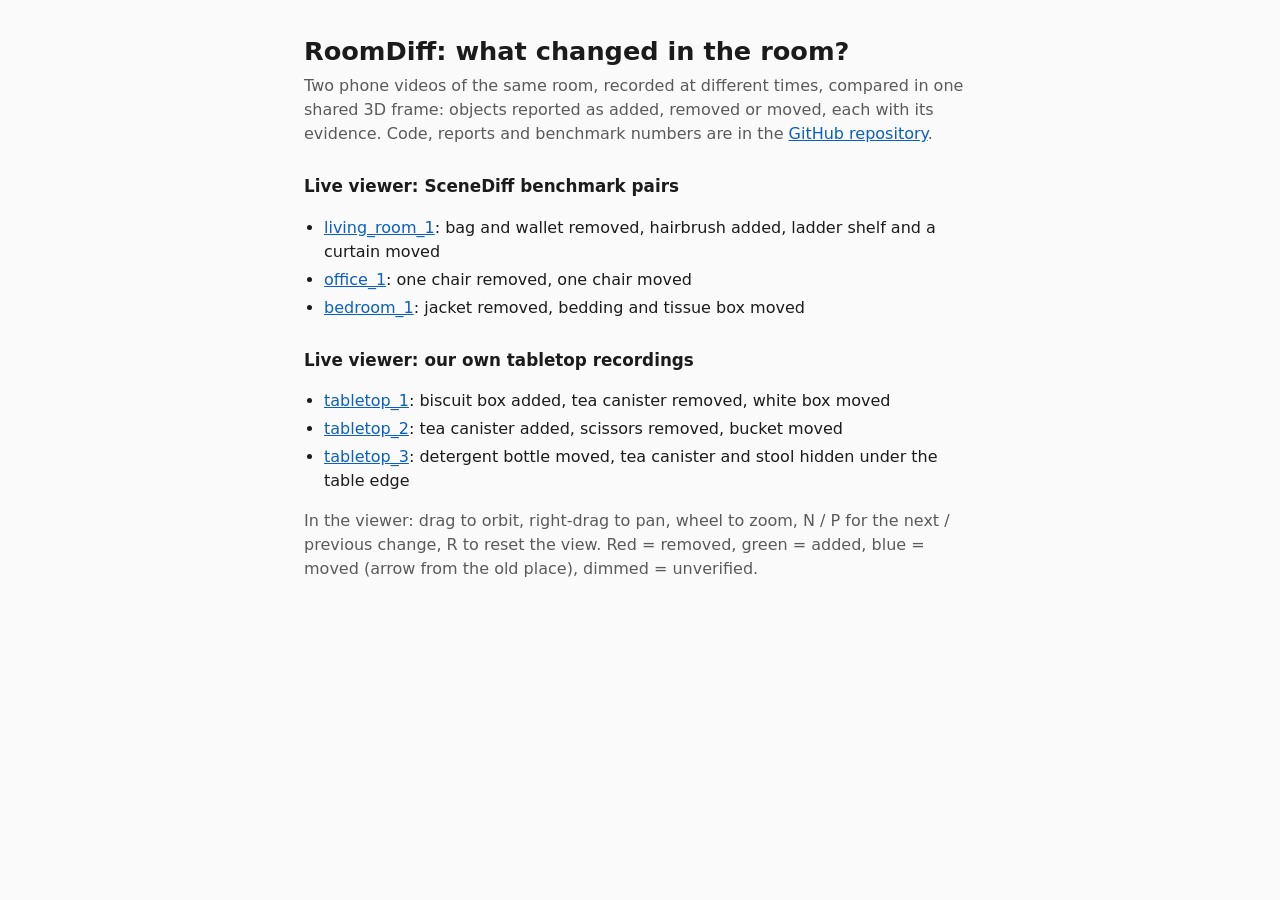
<file: docs/index.html>
<!doctype html>
<html lang="en">
<head>
<meta charset="utf-8">
<meta name="viewport" content="width=device-width, initial-scale=1">
<title>RoomDiff</title>
<style>
  :root { color-scheme: light dark; --fg: #1b1b1b; --bg: #fafafa; --muted: #5a5a5a; --link: #0b5fbf; }
  @media (prefers-color-scheme: dark) { :root { --fg: #e8e8e8; --bg: #16181c; --muted: #a0a0a0; --link: #7cb3ff; } }
  body { margin: 0; padding: 2rem 1rem 3rem; background: var(--bg); color: var(--fg);
         font: 16px/1.5 system-ui, -apple-system, "Segoe UI", sans-serif; }
  main { max-width: 42rem; margin: 0 auto; }
  h1 { font-size: 1.6rem; margin: 0 0 .25rem; }
  p.lead { color: var(--muted); margin-top: 0; }
  h2 { font-size: 1.05rem; margin: 1.75rem 0 .5rem; }
  ul { padding-left: 1.25rem; } li { margin: .25rem 0; }
  a { color: var(--link); }
  code { font-size: .9em; }
</style>
</head>
<body>
<main>
  <h1>RoomDiff: what changed in the room?</h1>
  <p class="lead">Two phone videos of the same room, recorded at different times, compared in one
  shared 3D frame: objects reported as added, removed or moved, each with its evidence.
  Code, reports and benchmark numbers are in the
  <a href="https://github.com/JJQ7/RoomDiff">GitHub repository</a>.</p>

  <h2>Live viewer: SceneDiff benchmark pairs</h2>
  <ul>
    <li><a href="viewer/?scene=scenes/scenediff_living_room_1">living_room_1</a>: bag and wallet removed, hairbrush added, ladder shelf and a curtain moved</li>
    <li><a href="viewer/?scene=scenes/scenediff_office_1">office_1</a>: one chair removed, one chair moved</li>
    <li><a href="viewer/?scene=scenes/scenediff_bedroom_1">bedroom_1</a>: jacket removed, bedding and tissue box moved</li>
  </ul>

  <h2>Live viewer: our own tabletop recordings</h2>
  <ul>
    <li><a href="viewer/?scene=scenes/tabletop_1">tabletop_1</a>: biscuit box added, tea canister removed, white box moved</li>
    <li><a href="viewer/?scene=scenes/tabletop_2">tabletop_2</a>: tea canister added, scissors removed, bucket moved</li>
    <li><a href="viewer/?scene=scenes/tabletop_3">tabletop_3</a>: detergent bottle moved, tea canister and stool hidden under the table edge</li>
  </ul>

  <p class="lead">In the viewer: drag to orbit, right-drag to pan, wheel to zoom, N / P for the next /
  previous change, R to reset the view. Red = removed, green = added, blue = moved (arrow from
  the old place), dimmed = unverified.</p>
</main>
</body>
</html>
</file>
